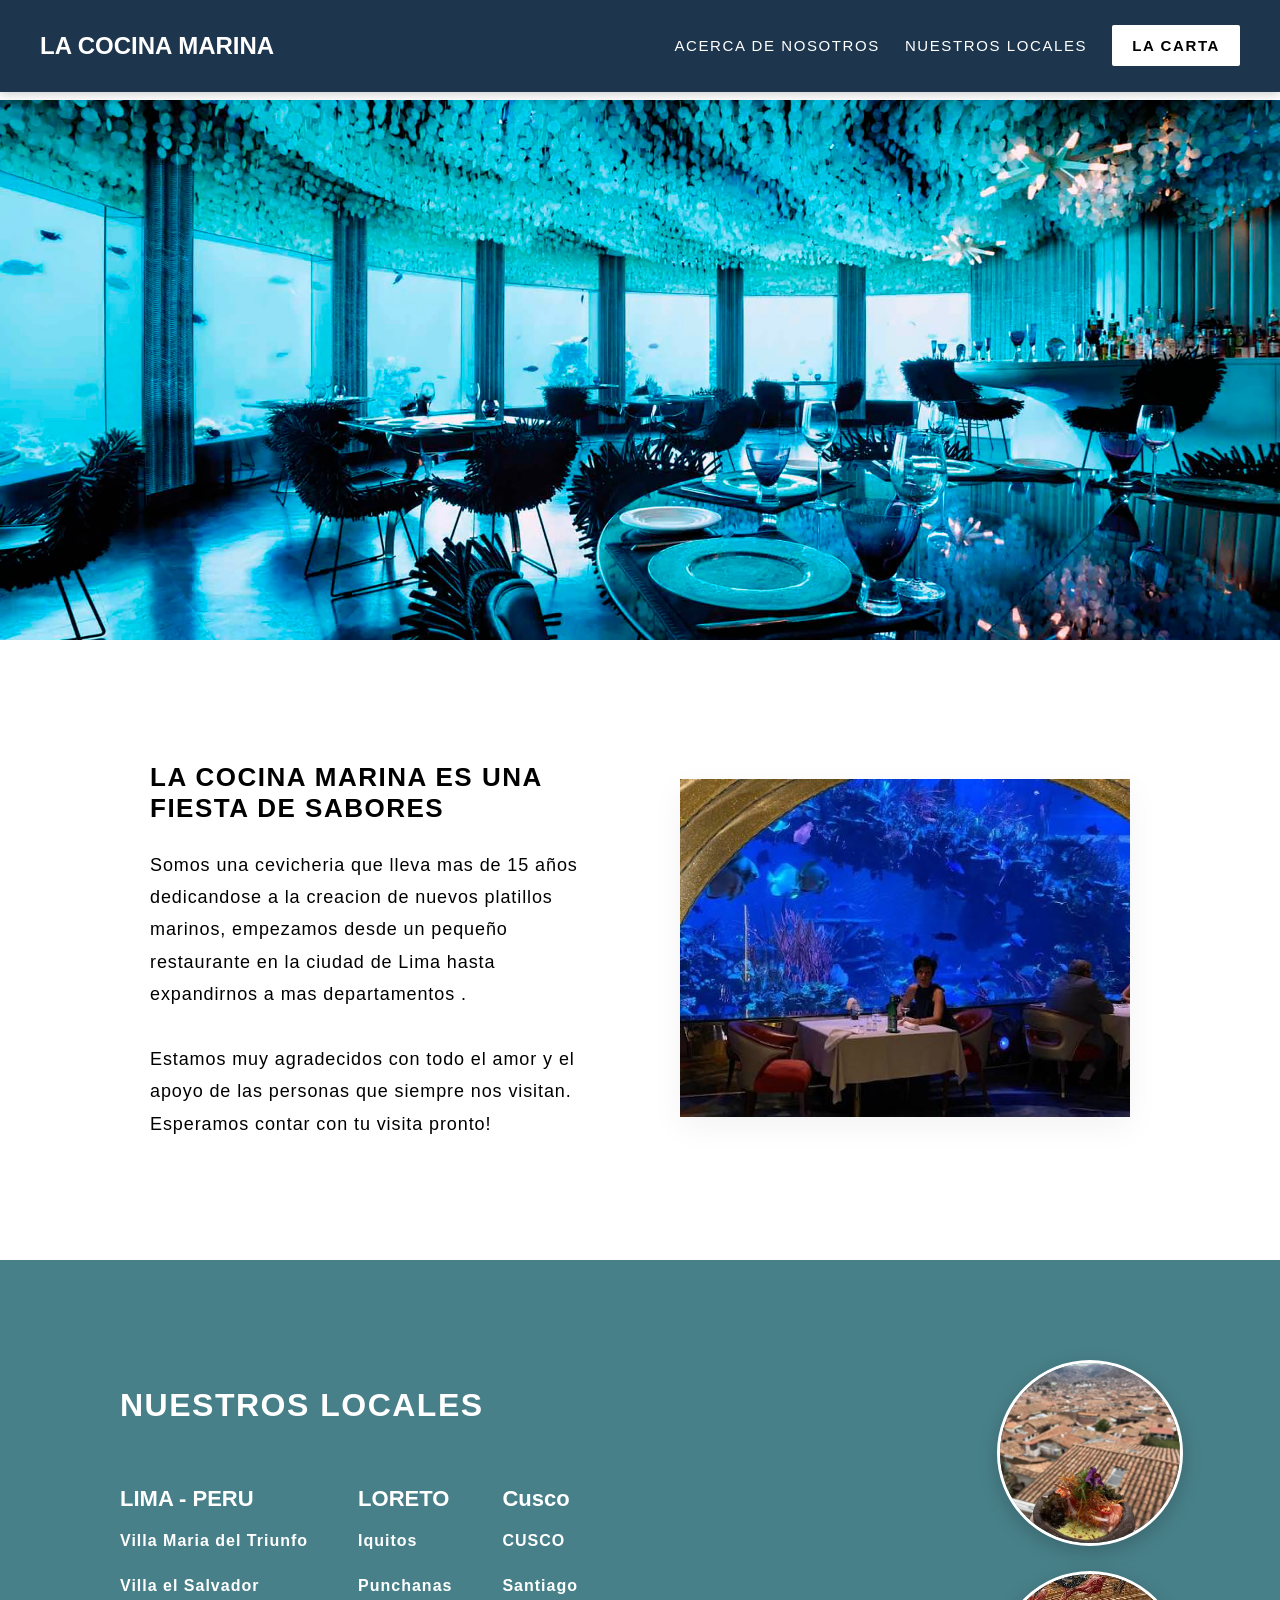
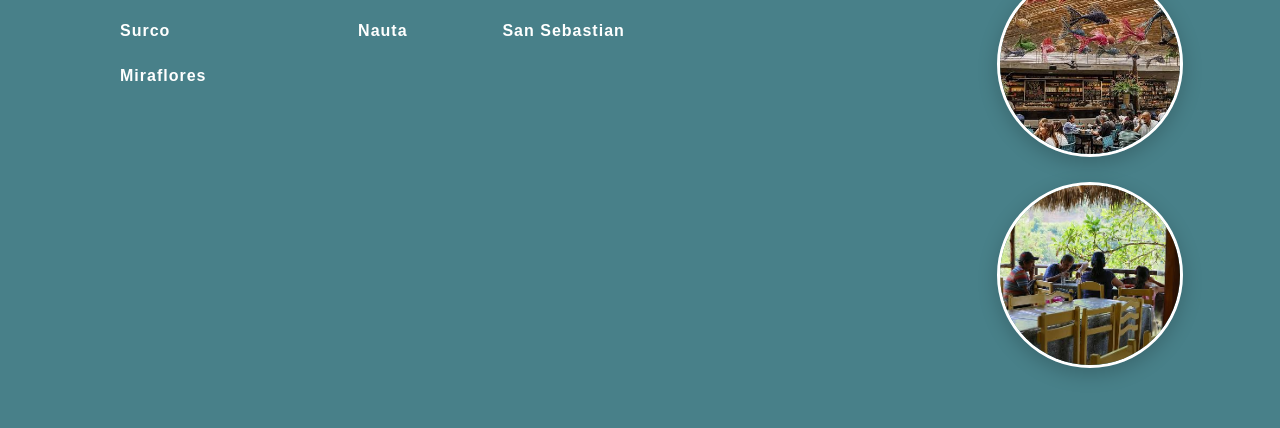
<file: index.html>
<!DOCTYPE html>
<html lang="es">
<head>
    <meta charset="UTF-8">
    <meta name="viewport" content="width=device-width, initial-scale=1.0">
    <title>LA COCINA MARINA</title>
    <link rel="stylesheet" href="style.css">
</head>
<body>
    <header class="main-header">
        <div class="logo-section">
            <span class="brand-logo">LA COCINA MARINA</span>
        </div>
        
        <nav class="nav-menu">
            <ul>
                <li><a href="#acerca">ACERCA DE NOSOTROS</a></li>
                <li><a href="#ubicaciones">NUESTROS LOCALES</a></li>
                <li><a href="carta.html" class="btn-menu" onclick="window.location.href='carta.html';">LA CARTA </a></li>
            </ul>
        </nav>
    </header>

    <section class="hero-section">
    </section>

   
    <section id="acerca" class="about-section">
        <div class="about-text">
            <h2>LA COCINA MARINA ES UNA FIESTA DE SABORES</h2>
            <p>Somos una cevicheria que lleva mas de 15 años dedicandose a la creacion de nuevos platillos marinos, empezamos desde un pequeño restaurante en la ciudad de Lima hasta expandirnos a mas departamentos .<br><br>Estamos muy agradecidos con todo el amor y el apoyo de las personas que siempre nos visitan.<br>Esperamos contar con tu visita pronto!</p>
        </div>

        <div class="about-image-container">
            
            <img src="assests/restaurante.jpg" alt="Personas disfrutando en el restaurante" class="about-img">
        </div>
    </section>

    
    <section id="ubicaciones" class="locations-section">
      
        <div class="locations-content">
            <h2 class="locations-title">NUESTROS LOCALES</h2>
            
            <div class="regions-grid">
                <div class="region-col">
                    <h3>LIMA - PERU</h3>
                    <ul>
                        <li>Villa Maria del Triunfo</li>
                        <li>Villa el Salvador</li>
                        <li>Surco</li>
                        <li>Miraflores</li>
                    </ul>
                </div>

                <div class="region-col">
                    <h3>LORETO</h3>
                    <ul>
                        <li>Iquitos</li>
                        <li>Punchanas</li>
                        <li>Nauta </li>
                    </ul>
                </div>

                <div class="region-col">
                    <h3>Cusco</h3>
                    <ul>
                        <li>CUSCO</li>
                        <li>Santiago</li>
                        <li>San Sebastian</li>
                    </ul>
                </div>
            </div> 

        </div>

       
        <div class="locations-gallery">
            <img src="assests/cusco.jpg" alt="Local Cusco" class="gallery-img">
            <img src="assests/lima.jpg" alt="Local Lima" class="gallery-img">
            <img src="assests/selva.jpg" alt="Local Selva" class="gallery-img">
        </div>
    </section> 

</body>
</html>
</file>
<file: style.css>
/* Estilos generales del contenedor principal */
.main-header {
    background-color: #1d364e;
    display: flex;
    justify-content: space-between;
    align-items: center;
    padding: 32px 40px;
    font-family: Arial, sans-serif;
    position: fixed;
    top: 0;
    left: 0;
    width: 100%;
    z-index: 1000;
    box-sizing: border-box;
    box-shadow: 0 2px 10px rgba(0,0,0,0.2);
}

body {
    margin: 0;
    padding-top: 100px; /* Evita que el menú fijo tape el contenido inicial */
}

.brand-logo {
    color: #ffffff;        
    font-size: 24px;       
    font-weight: bold;  
    font-family: 'Montserrat', sans-serif; /* Corregido */
}

/* Sección de enlaces de navegación */
.nav-menu ul {
    list-style: none; 
    margin: 0;
    padding: 0;
    display: flex;
    align-items: center;
    gap: 25px; 
}

.nav-menu a {
    color: #ffffff;
    text-decoration: none; 
    font-size: 15px;
    letter-spacing: 1.6px; 
}

/* Botón de la carta */
.btn-menu {
    background-color: #ffffff;
    color: #000000 !important; 
    padding: 12px 20px;
    font-weight: bold;
    border-radius: 2px;
}

/* Imagen de fondo principal */
.hero-section {
    width: 100%;
    height: 60vh;
    background-image: url("assests/imagen_restaurante.webp"); /* Corregido */
    background-size: cover;
    background-position: center;
    background-repeat: no-repeat;
}

/* SECCION ACERCA DE NOSOTROS */
.about-section {
    background-color: #ffffff; 
    display: flex;
    justify-content: center;   
    align-items: center;       
    gap: 80px;                 
    padding: 100px 40px;      
    font-family: 'Montserrat', sans-serif;
}

.about-text {
    max-width: 450px;          
    color: #000000;            
}

.about-text h2 {
    font-size: 26px;
    font-weight: 600;
    letter-spacing: 1.5px;
    margin-bottom: 25px;       
}

.about-text p {
    font-size: 18px;
    line-height: 1.8;          
    letter-spacing: 0.9px;
    margin-bottom: 20px;       
}

.about-image-container {
    max-width: 450px;   
}     

.about-img {
    width: 100%;               
    height: auto;              
    box-shadow: 0 10px 30px rgba(0,0,0,0.05); 
}

/* SECCION UBICACIONES */
.locations-section {
    background-color: #488089; 
    display: flex;
    justify-content: space-between;
    align-items: flex-start; /* Corregido */
    font-family: 'Montserrat', sans-serif;
    padding: 60px 40px;
}

.locations-content {
    flex: 1;                        
    padding: 40px 40px 40px 80px;   
    display: flex;
    flex-direction: column;
    color: #ffffff !important;
}

.locations-title {
    color: #ffffff !important;
    font-size: 32px;
    font-weight: bold;
    letter-spacing: 1.5px;
    margin-bottom: 40px;
}

.region-col h3 {
    color: #ffffff; 
    font-size: 22px;
    margin-bottom: 20px;
    font-weight: bold; 
}

.region-col li {
    margin-bottom: 15px;            
    color: #ffffff;                 
    font-size: 16px;
    font-weight: bold;
    letter-spacing: 1px;
}

.back-home-text {
    color: #ffffff;
    font-size: 12px;
    font-weight: bold;
    letter-spacing: 1px;
    margin-top: 40px;               
}

/* 1. Fuerza a que Lima, Loreto y Cusco se acomoden uno al lado del otro */
.regions-grid {
    display: flex;
    flex-direction: row;    
    gap: 50px;              
    margin-bottom: 40px;        
}

/* 2. Quita los puntos negros de las listas de ciudades */
.region-col ul {
    list-style: none;       
    padding: 0;
    margin: 0;
    display: flex;
    flex-direction: column; 
    gap: 12px;              
}

/* 3. Contenedor vertical para la columna de fotos de la derecha */
.locations-gallery {
    display: flex;
    flex-direction: column; 
    gap: 25px;              
    width: 300px;           
    align-items: center;    
    padding-top: 40px;      
}

/* 4. Transforma tus fotos en círculos perfectos */
.gallery-img {
    width: 180px;           
    height: 180px;          
    border-radius: 50%;     
    object-fit: cover;      
    border: 3px solid #ffffff; 
    box-shadow: 0 6px 20px rgba(0,0,0,0.2); 
}


/* ==========================================
   CSS GRID: HOJA DE LA CARTA INTERACTIVA
   ========================================== */

   .menu-section {
    background-color: #ffffff;
    padding: 60px 40px;
    font-family: 'Montserrat', sans-serif;
    margin-top: 80px; 
}

.menu-title {
    color: #1d364e;
    font-size: 32px;
    font-weight: bold;
    letter-spacing: 1.5px;
    text-align: center;
    margin-bottom: 40px;
}

/* Contenedor de los botones */
.filter-container {
    display: flex;
    justify-content: center;
    gap: 15px;
    margin-bottom: 50px;
}

.filter-btn {
    background: transparent;
    border: 2px solid #1d364e;
    color: #1d364e;
    padding: 10px 25px;
    font-size: 13px;
    font-weight: bold;
    cursor: pointer;
    border-radius: 4px;
    transition: all 0.3s ease;
}

.filter-btn.active, .filter-btn:hover {
    background-color: #1d364e;
    color: #ffffff;
}

/* REJILLA (CSS GRID) */
.menu-grid {
    display: grid;
    grid-template-columns: repeat(3, 1fr); 
    gap: 30px; 
    max-width: 1200px;
    margin: 0 auto;
}

/* Tarjeta de cada plato */
.menu-card {
    background-color: #fcfcfc;
    border-radius: 8px;
    overflow: hidden;
    box-shadow: 0 4px 15px rgba(0,0,0,0.05);
    display: flex;
    flex-direction: column;
    transition: all 0.3s ease; /* Permite la animación corta */
}

/* EFECTO INTERACTIVO CORTO: Se agranda un poquito al pasar el mouse */
.menu-card:hover {
    transform: scale(1.02);
    box-shadow: 0 8px 20px rgba(0,0,0,0.1);
}

.menu-card.hide {
    display: none !important; 
}

.card-img {
    width: 100%;
    height: 220px;
    object-fit: cover; 
}

.card-info {
    padding: 20px;
    display: flex;
    flex-direction: column;
    flex-grow: 1;
}

.card-header-plate {
    display: flex;
    justify-content: space-between;
    align-items: center;
    margin-bottom: 12px;
}

.card-header-plate h4 {
    margin: 0;
    font-size: 16px;
    color: #1d364e;
    font-weight: bold;
}

.price {
    color: #488089; 
    font-weight: bold;
    font-size: 16px;
}

.card-info p {
    margin: 0;
    font-size: 14px;
    color: #666666;
    line-height: 1.6;
}
</file>
